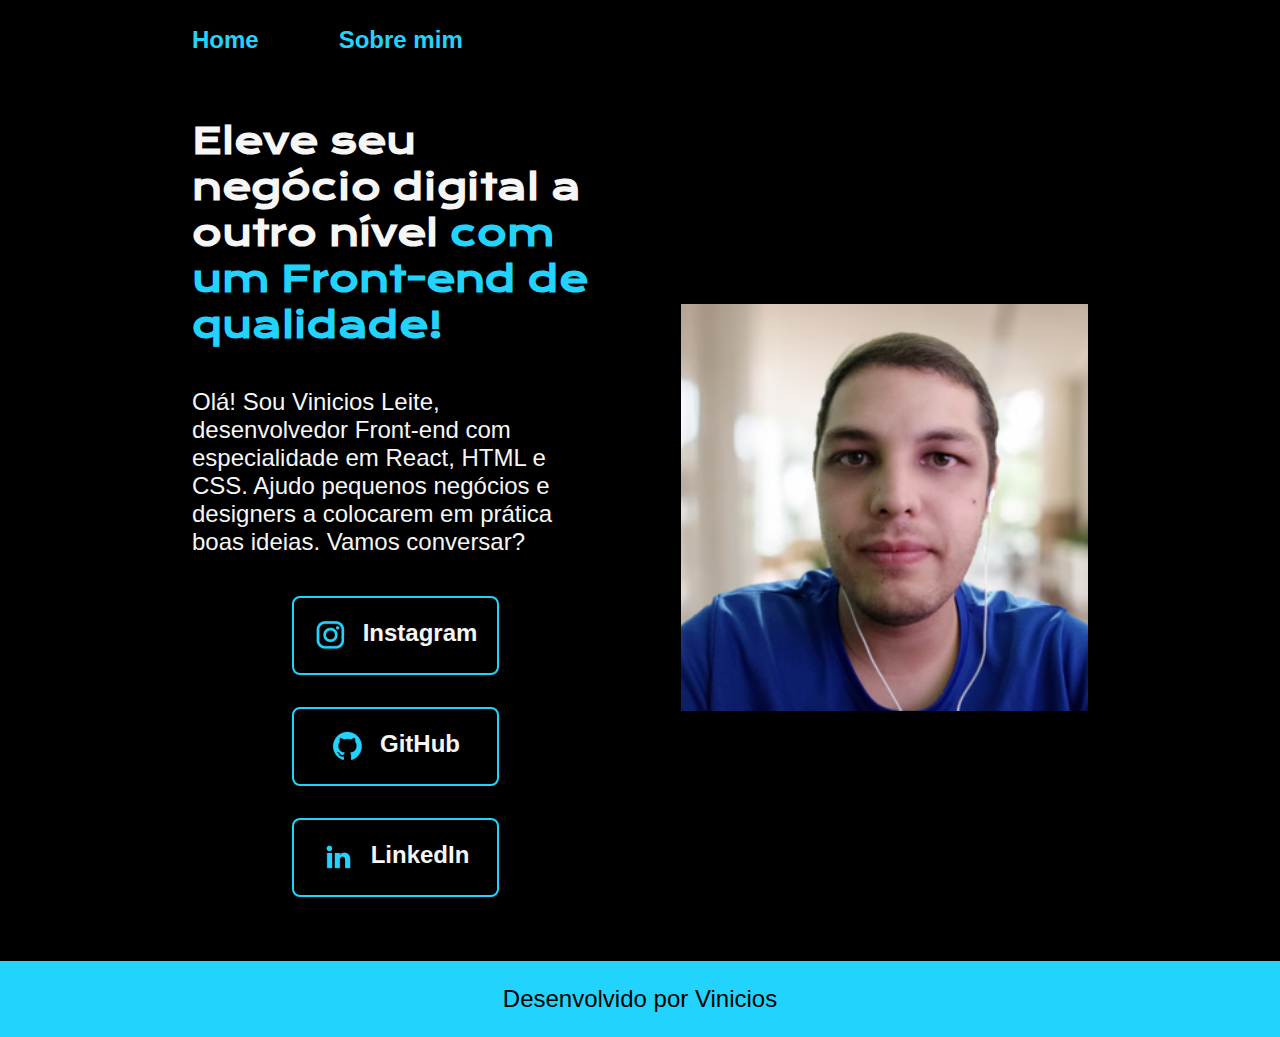
<file: index.html>
<!DOCTYPE html>
<html lang="pt-br">
<head>
    <meta charset="UTF-8">
    <meta http-equiv="X-UA-Compatible" content="IE=edge">
    
    <meta name="viewport" content="width=device-width, initial-scale=1.0">
    <title>Portfolio</title>
    <link rel="stylesheet" href="./style_css/style.css">
</head>
<body>
    <header class="cabecalho">
        <nav class="cabecalho__menu">
            <a class="cabecalho__menu__link" href="index.html">Home</a>
            <a class="cabecalho__menu__link" href="about.html">Sobre mim</a>
        </nav>
    </header>
    <main class="apresentacao">
        <section class="apresentacao__conteudo">
            <h1 class="apresentacao__conteudo__titulo">Eleve seu negócio digital a outro nível
            <strong class="titulo-destaque">com um Front-end de qualidade!</strong></h1>
            <p class="apresentacao__conteudo__texto">Olá! Sou Vinicios Leite, desenvolvedor Front-end com especialidade em React, HTML e CSS. Ajudo pequenos negócios e designers a colocarem em prática boas ideias. Vamos conversar?</p>
            <div class="apresentacao__links">
            <a class="apresentacao__links__navegacao" href="https://instagram.com/viniciusldcampos"> <img src="./assets/instagram.png"> Instagram</a>
            <a class="apresentacao__links__navegacao" href="https://github.com/viniciosldcampos"> <img src="./assets/github.png"> GitHub</a>
            <a class="apresentacao__links__navegacao" href="https://linkedin.com/in/vinicios-leite-de-campos/"> <img src="./assets/linkedin.png"> LinkedIn</a>
            </div>
        </section>
            <img class="foto__perfil" src="./assets/imagem.png" alt="Foto Vinicios Leite de Campos">
    </main>
    <footer class="rodape">
        <p>Desenvolvido por Vinicios</p>
    </footer>
</body>
</html>
</file>
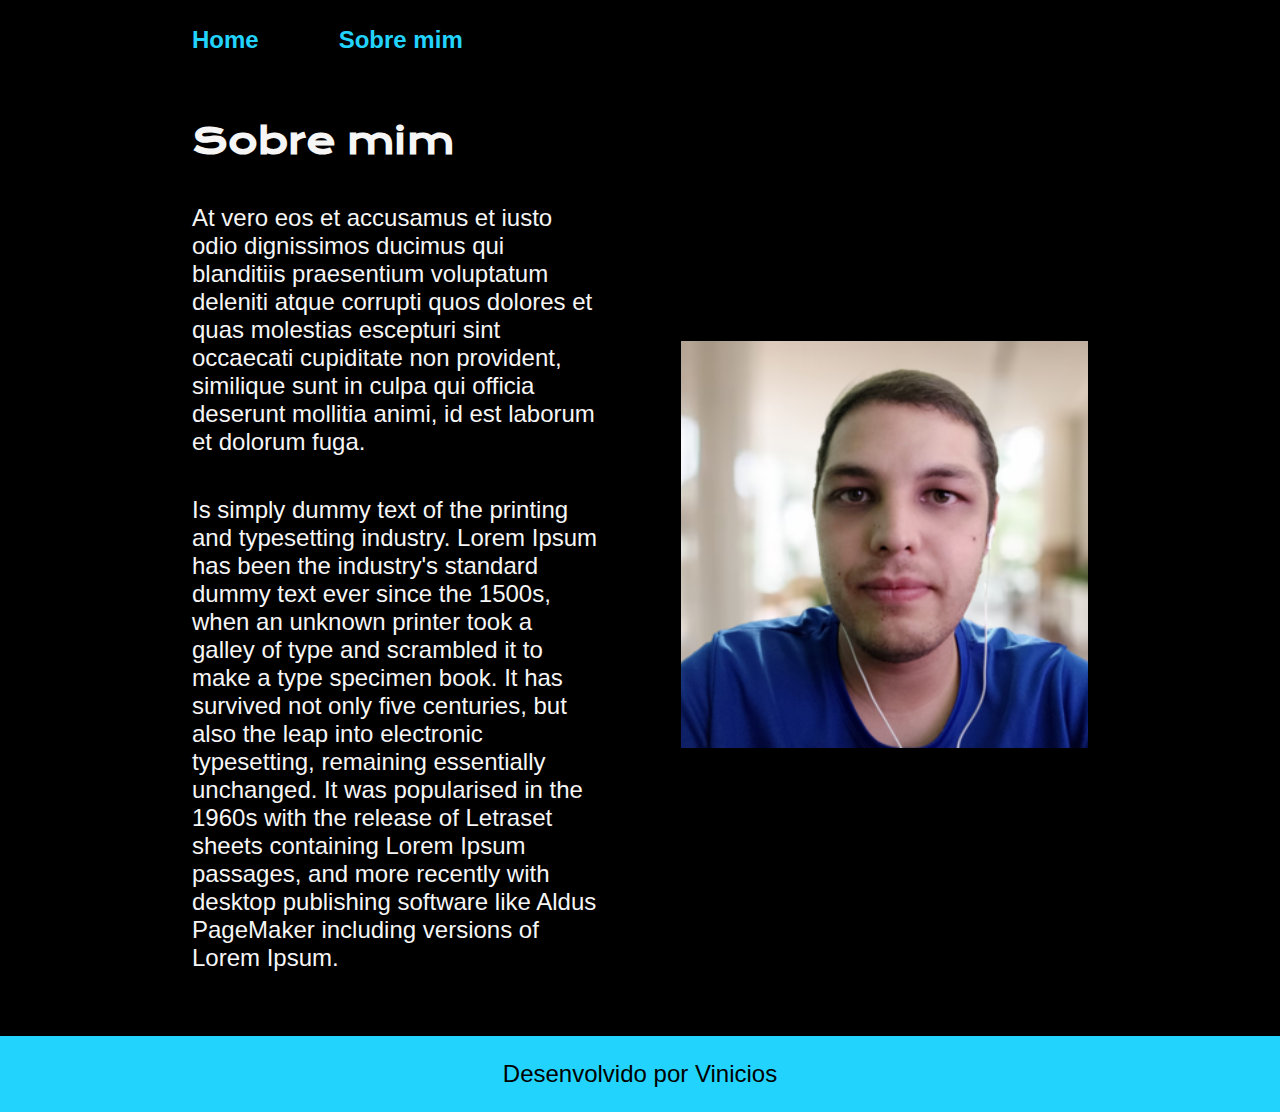
<file: about.html>
<!DOCTYPE html>
<html lang="pt-br">
<head>
    <meta charset="UTF-8">
    <meta http-equiv="X-UA-Compatible" content="IE=edge">
    <meta name="viewport" content="width=device-width, initial-scale=1.0">
    <title>Sobre mim</title>
    <link rel="stylesheet" href="style_css/style.css">
</head>
<body>
    <header class="cabecalho">
        <nav class="cabecalho__menu">
            <a class="cabecalho__menu__link" href="index.html">Home</a>
            <a class="cabecalho__menu__link" href="about.html">Sobre mim</a>
        </nav>
    </header>
    <main class="apresentacao">
        <section class="apresentacao__conteudo">
            <h1 class="apresentacao__conteudo__titulo">Sobre mim</h1>
            <p class="apresentacao__conteudo__texto">At vero eos et accusamus et iusto odio dignissimos ducimus qui blanditiis praesentium voluptatum deleniti atque corrupti quos dolores et quas molestias escepturi sint occaecati cupiditate non provident, similique sunt in culpa qui officia deserunt mollitia animi, id est laborum et dolorum fuga.</p>
            <p class="apresentacao__conteudo__texto">Is simply dummy text of the printing and typesetting industry. Lorem Ipsum has been the industry's standard dummy text ever since the 1500s, when an unknown printer took a galley of type and scrambled it to make a type specimen book. It has survived not only five centuries, but also the leap into electronic typesetting, remaining essentially unchanged. It was popularised in the 1960s with the release of Letraset sheets containing Lorem Ipsum passages, and more recently with desktop publishing software like Aldus PageMaker including versions of Lorem Ipsum.</p>
        </section>
        <img class="foto__perfil" src="./assets/imagem.png" alt="Foto Vinicios Leite de Campos">
        </section>
    </main>
    <footer class="rodape">
        <p>Desenvolvido por Vinicios</p>
    </footer>
</body>
</html>
</file>
<file: style_css/style.css>
@import url('https://fonts.googleapis.com/css2?family=Krona+One&family=Montserrat:wght@400;600&display=swap');

:root {
    --cor-primaria: #000000;
    --cor-secundaria: #F6F6F6;
    --cor-terciaria: #22D4FD;
    --cor-hover: #272727;

    --fonte-primaria: 'Krona One', sans-serif; 
    --fonte-secundaria: 'Monteserrat' , sans-serif;
}

*{
    margin: 0;
    padding: 0;
}

body{
    /* Foi retirado o height: 100vh para poder colocar o footer (rodapé) na tela */
    box-sizing: border-box;
    background-color: var(--cor-primaria);
    color:var(--cor-secundaria);
}

.cabecalho {
    padding: 2% 0% 0% 15%;
}

.cabecalho__menu {
    display: flex;
    gap: 80px;
}

.cabecalho__menu__link {
    font-family: var(--fonte-secundaria);
    /*font-size: 24px;*/
    font-size: 1.5rem;
    font-weight: 600;
    color: var(--cor-terciaria);
    text-decoration: none;
}

.apresentacao {
    padding: 5% 15%;
    /* Foi retirado o margin: 10% 15% para colocar o padding acima; */
    display: flex;
    align-items: center;
    justify-content: space-between;
    gap: 82px;
}

.apresentacao__conteudo {
    width: 50%;
    display: flex;
    flex-direction: column;
    gap: 40px;
}

.apresentacao__conteudo__titulo {
    /*font-size: 36px;*/
    font-size: 2.25rem;
    font-family: var(--fonte-primaria);
}   

.titulo-destaque {
    color: var(--cor-terciaria);
}    

.apresentacao__conteudo__texto {
    /*font-size: 24px;*/
    font-size: 1.5rem;
    font-family: var(--fonte-secundaria);
}

.apresentacao__links {
    display: flex;
    flex-direction: column;
    justify-content: space-between;
    align-items: center;
    gap: 32px;
}

.apresentacao__links__subtitulo {
    font-family: var(--fonte-primaria);
    font-weight: 400;
    /*font-size: 24px;*/
    font-size: 1.5rem;
}

.apresentacao__links__navegacao {
    /* antiga propriedade era o background-color: #22D4FD; */
    display: flex;
    justify-content: center;
    gap: 16px;
    border: 2px solid var(--cor-terciaria);
    width: 50%;
    text-align: center;
    border-radius: 8px;
    /*font-size: 24px;*/
    font-size: 1.5rem;
    font-weight: 600;
    padding: 21.5px 0;
    text-decoration: none;
    font-family: var(--fonte-secundaria);
    color: var(--cor-secundaria)
}

.apresentacao__links__link:hover {
    background-color: var(--cor-hover)
}

.foto__perfil { 
    height: 50%;
    width: 50%;

}

.rodape {
    color: var(--cor-primaria);
    background-color: var(--cor-terciaria);
    padding: 24px;
    text-align: center;
    font-family:var(--fonte-secundaria);
    /*font-size: 24px;*/
    font-size: 1.5rem;
    font-weight: 400;
}

@media (max-width: 1200px) {
    .cabecalho{
        padding: 10%;
    }

    .cabecalho__menu{
        justify-content: center;
    }

    .apresentacao{
        flex-direction: column-reverse;
        padding: 5%;
    }

    .apresentacao__conteudo {
        width: auto;
    }

}
</file>
